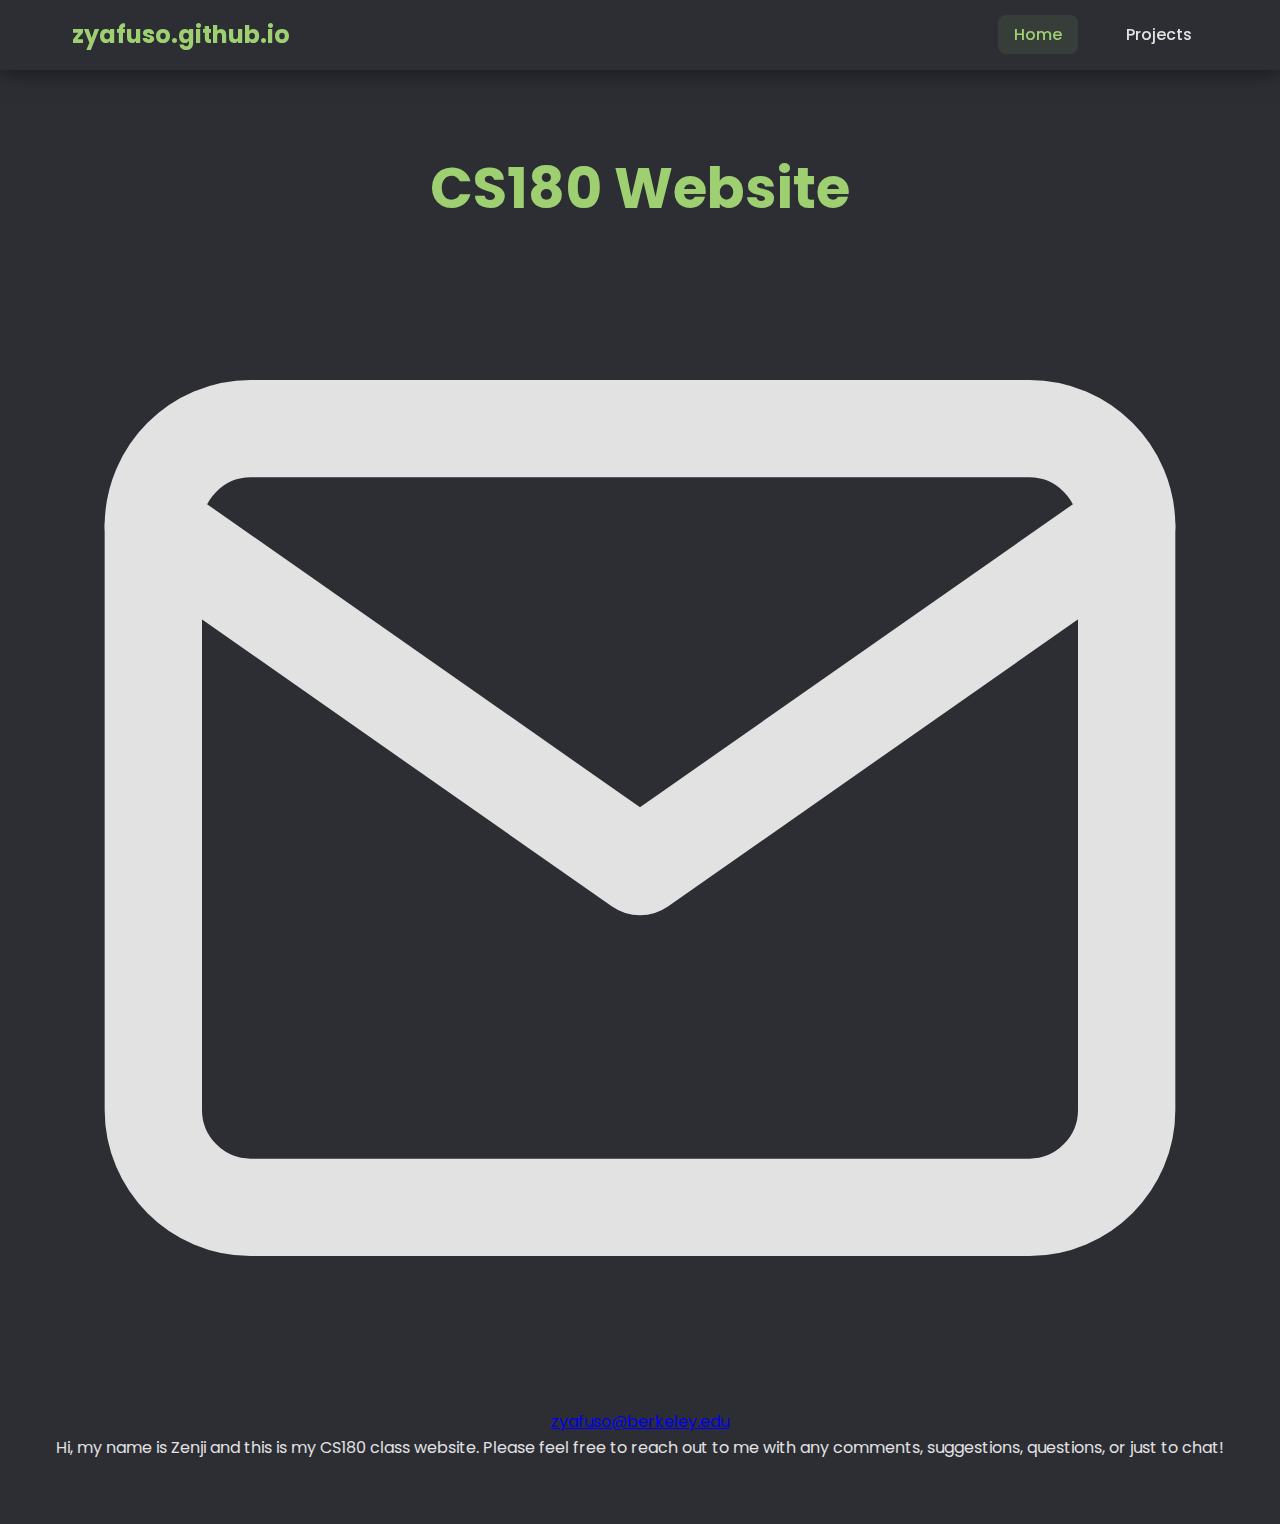
<file: index.html>
<!DOCTYPE html>
<html lang="en">
<head>
    <meta charset="UTF-8">
    <meta name="viewport" content="width=device-width, initial-scale=1.0">
    <title>CS180 Website</title>
    <link rel="stylesheet" href="./styles.css">
    <link href="https://fonts.googleapis.com/css2?family=Poppins:wght@300;400;600;700&display=swap" rel="stylesheet">
</head>
<body>
    <nav class="navbar">
        <div class="nav-container">
            <div class="nav-logo">
                <span class="logo-text">zyafuso.github.io</span>
            </div>
            <ul class="nav-menu">
                <li class="nav-item">
                    <a href="index.html" class="nav-link active">Home</a>
                </li>
                <li class="nav-item">
                    <a href="projects.html" class="nav-link">Projects</a>
                </li>
            </ul>
        </div>
    </nav>

    <main class="main-content">
        <section class="hero-section">
            <div class="hero-content">
                <h1 class="hero-title">CS180 Website</h1>
                
                <!-- Email Contact Section -->
                <div class="contact-section">
                    <div class="email-banner">
                        <svg class="email-icon" viewBox="0 0 24 24" fill="none" xmlns="http://www.w3.org/2000/svg">
                            <path d="M4 4H20C21.1 4 22 4.9 22 6V18C22 19.1 21.1 20 20 20H4C2.9 20 2 19.1 2 18V6C2 4.9 2.9 4 4 4Z" stroke="currentColor" stroke-width="2" stroke-linecap="round" stroke-linejoin="round"/>
                            <polyline points="22,6 12,13 2,6" stroke="currentColor" stroke-width="2" stroke-linecap="round" stroke-linejoin="round"/>
                        </svg>
                        <a href="mailto:your.email@example.com" class="email-link">zyafuso@berkeley.edu</a>
                    </div>
                </div>

                <!-- About Section -->
                <div class="about-section">
                    <p class="about-text">Hi, my name is Zenji and this is my CS180 class website. Please feel free to reach out to me with any comments, suggestions, questions, or just to chat!</p>
                </div>
            </div>
        </section>
    </main>

    <script src="./script.js"></script>
</body>
</html>
</file>
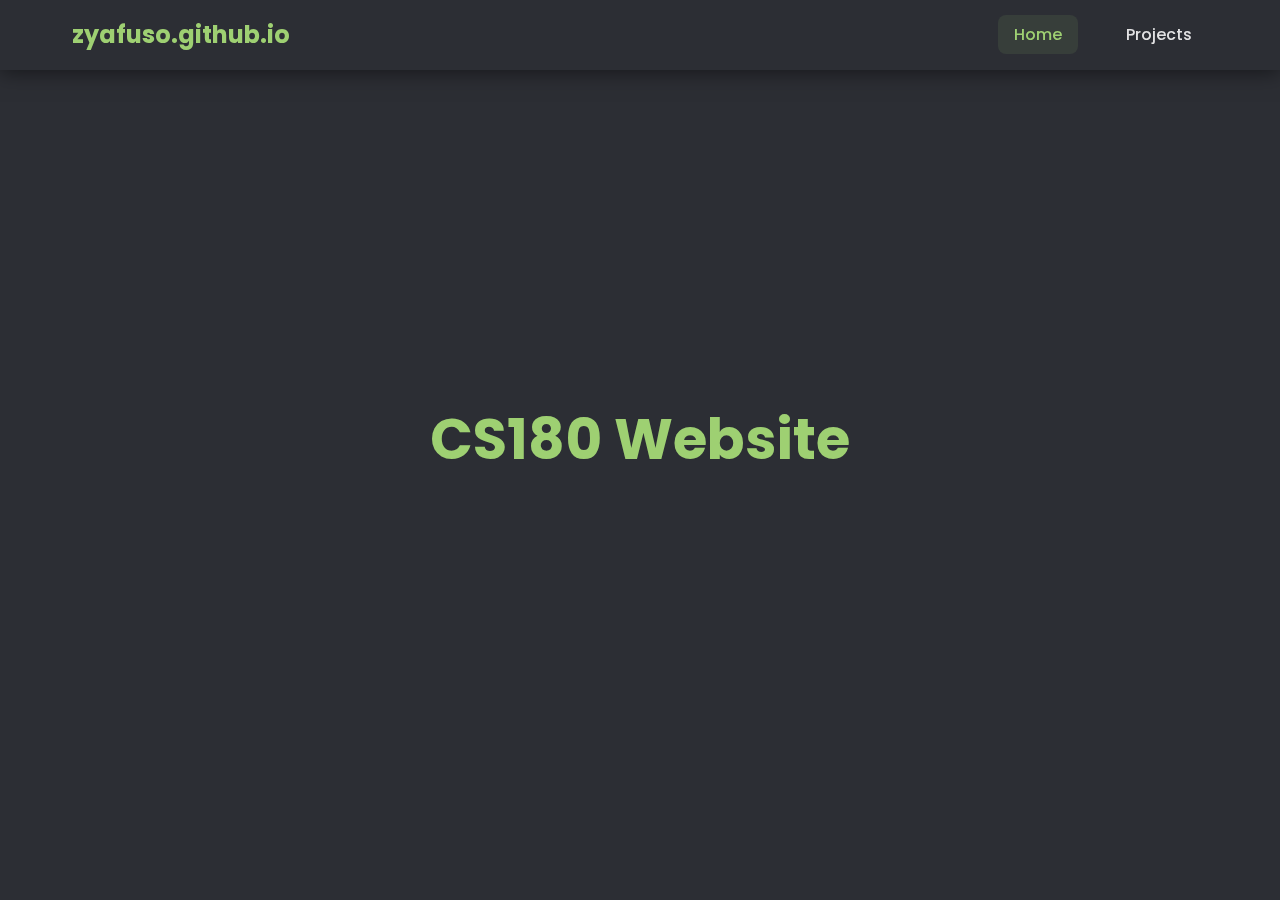
<file: website/index.html>
<!DOCTYPE html>
<html lang="en">
<head>
    <meta charset="UTF-8">
    <meta name="viewport" content="width=device-width, initial-scale=1.0">
    <title>CS180 Website</title>
    <link rel="stylesheet" href="styles.css">
    <link href="https://fonts.googleapis.com/css2?family=Poppins:wght@300;400;600;700&display=swap" rel="stylesheet">
</head>
<body>
    <nav class="navbar">
        <div class="nav-container">
            <div class="nav-logo">
                <span class="logo-text">zyafuso.github.io</span>
            </div>
            <ul class="nav-menu">
                <li class="nav-item">
                    <a href="index.html" class="nav-link active">Home</a>
                </li>
                <li class="nav-item">
                    <a href="projects.html" class="nav-link">Projects</a>
                </li>
            </ul>
        </div>
    </nav>

    <main class="main-content">
        <section class="hero-section">
            <div class="hero-content">
                <h1 class="hero-title">CS180 Website</h1>
            </div>
        </section>
    </main>

    <script src="script.js"></script>
</body>
</html>
</file>
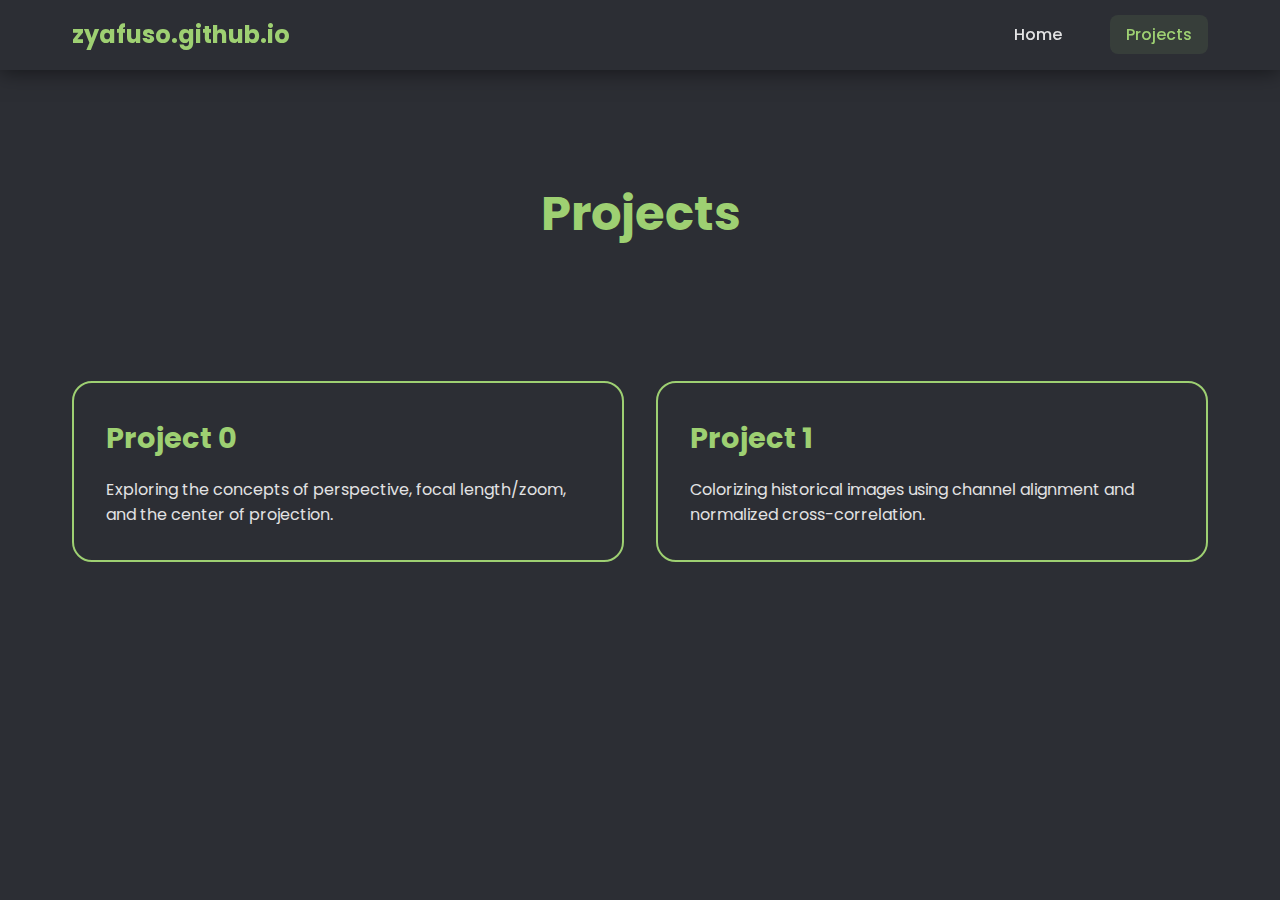
<file: projects.html>
<!DOCTYPE html>
<html lang="en">
<head>
    <meta charset="UTF-8">
    <meta name="viewport" content="width=device-width, initial-scale=1.0">
    <title>Projects - CS180 Website</title>
    <link rel="stylesheet" href="./styles.css">
    <link href="https://fonts.googleapis.com/css2?family=Poppins:wght@300;400;600;700&display=swap" rel="stylesheet">
</head>
<body>
    <nav class="navbar">
        <div class="nav-container">
            <div class="nav-logo">
                <span class="logo-text">zyafuso.github.io</span>
            </div>
            <ul class="nav-menu">
                <li class="nav-item">
                    <a href="index.html" class="nav-link">Home</a>
                </li>
                <li class="nav-item">
                    <a href="projects.html" class="nav-link active">Projects</a>
                </li>
            </ul>
        </div>
    </nav>

    <main class="main-content">
        <section class="page-header">
            <div class="header-content">
                <h1 class="page-title">Projects</h1>
            </div>
        </section>

        <section class="projects-section">
            <div class="container">
                <div class="projects-grid">
                    <div class="project-tile">
                        <a href="project0.html" class="project-link">
                            <h3>Project 0</h3>
                            <p>Exploring the concepts of perspective, focal length/zoom, and the center of projection.</p>
                        </a>
                    </div>
                    <div class="project-tile">
                        <a href="project1.html" class="project-link">
                            <h3>Project 1</h3>
                            <p>Colorizing historical images using channel alignment and normalized cross-correlation.</p>
                        </a>
                    </div>
                </div>
            </div>
        </section>
    </main>

    <script src="./script.js"></script>
</body>
</html>
</file>
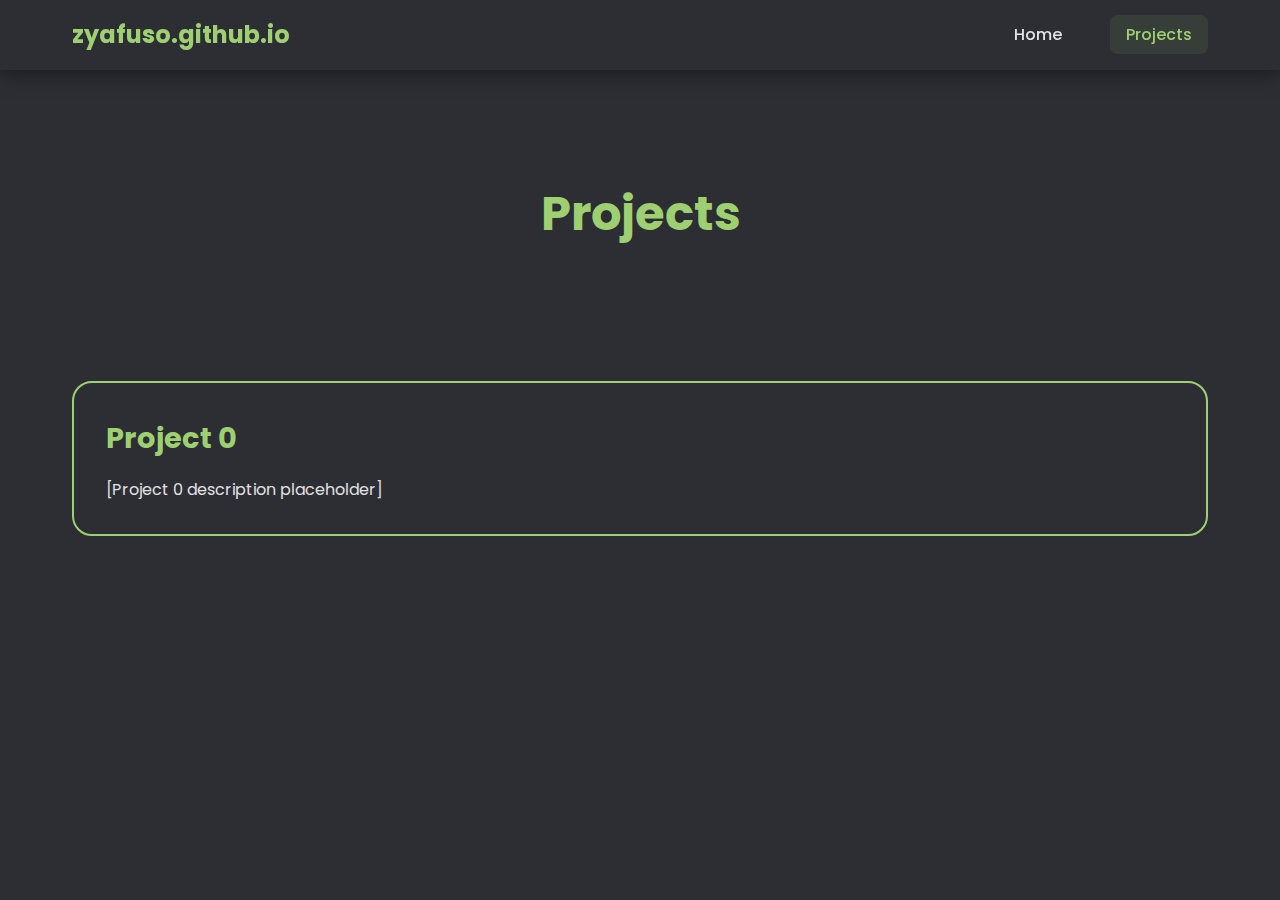
<file: website/projects.html>
<!DOCTYPE html>
<html lang="en">
<head>
    <meta charset="UTF-8">
    <meta name="viewport" content="width=device-width, initial-scale=1.0">
    <title>Projects - CS180 Website</title>
    <link rel="stylesheet" href="styles.css">
    <link href="https://fonts.googleapis.com/css2?family=Poppins:wght@300;400;600;700&display=swap" rel="stylesheet">
</head>
<body>
    <nav class="navbar">
        <div class="nav-container">
            <div class="nav-logo">
                <span class="logo-text">zyafuso.github.io</span>
            </div>
            <ul class="nav-menu">
                <li class="nav-item">
                    <a href="index.html" class="nav-link">Home</a>
                </li>
                <li class="nav-item">
                    <a href="projects.html" class="nav-link active">Projects</a>
                </li>
            </ul>
        </div>
    </nav>

    <main class="main-content">
        <section class="page-header">
            <div class="header-content">
                <h1 class="page-title">Projects</h1>
            </div>
        </section>

        <section class="projects-section">
            <div class="container">
                <div class="projects-grid">
                    <div class="project-tile">
                        <a href="project0.html" class="project-link">
                            <h3>Project 0</h3>
                            <p>[Project 0 description placeholder]</p>
                        </a>
                    </div>
                </div>
            </div>
        </section>
    </main>

    <script src="script.js"></script>
</body>
</html>
</file>
<file: styles.css>
/* Reset and base styles */
* {
    margin: 0;
    padding: 0;
    box-sizing: border-box;
}

body {
    font-family: 'Poppins', sans-serif;
    line-height: 1.6;
    color: #e2e2e3;
    background: #2c2e34;
}

/* Navigation */
.navbar {
    background: #2c2e34;
    padding: 1rem 0;
    position: fixed;
    top: 0;
    width: 100%;
    z-index: 1000;
    box-shadow: 0 2px 20px rgba(0, 0, 0, 0.5);
}

.nav-container {
    max-width: 1200px;
    margin: 0 auto;
    padding: 0 2rem;
    display: flex;
    justify-content: space-between;
    align-items: center;
}

.nav-logo .logo-text {
    font-size: 1.5rem;
    font-weight: 700;
    color: #9ed072;
    text-decoration: none;
}

.nav-menu {
    display: flex;
    list-style: none;
    gap: 2rem;
}

.nav-link {
    color: #e2e2e3;
    text-decoration: none;
    font-weight: 500;
    transition: all 0.3s ease;
    padding: 0.5rem 1rem;
    border-radius: 8px;
}

.nav-link:hover,
.nav-link.active {
    background: rgba(158, 208, 114, 0.1);
    color: #9ed072;
}

/* Main content */
.main-content {
    margin-top: 80px;
    min-height: calc(100vh - 80px);
}

/* Hero section */
.hero-section {
    background: #2c2e34;
    padding: 4rem 2rem;
    display: flex;
    align-items: center;
    justify-content: center;
    min-height: 80vh;
}

.hero-content {
    text-align: center;
    color: #e2e2e3;
}

.hero-title {
    font-size: 3.5rem;
    font-weight: 700;
    color: #9ed072;
}

/* Page Header */
.page-header {
    background: #2c2e34;
    padding: 6rem 2rem 4rem;
    text-align: center;
    color: #e2e2e3;
}

.page-title {
    font-size: 3rem;
    font-weight: 700;
    color: #9ed072;
}

/* Container */
.container {
    max-width: 1200px;
    margin: 0 auto;
    padding: 0 2rem;
}

/* Projects Section */
.projects-section {
    padding: 4rem 0;
    background: #2c2e34;
}

.projects-grid {
    display: grid;
    grid-template-columns: repeat(auto-fit, minmax(300px, 1fr));
    gap: 2rem;
}

.project-tile {
    background: #2c2e34;
    padding: 2rem;
    border-radius: 20px;
    border: 2px solid #9ed072;
    transition: all 0.3s ease;
}

.project-tile:hover {
    transform: translateY(-5px);
    box-shadow: 0 20px 40px rgba(158, 208, 114, 0.2);
    border-color: #e7c664;
}

.project-tile .project-link {
    text-decoration: none;
    color: inherit;
}

.project-tile h3 {
    color: #9ed072;
    font-size: 1.8rem;
    margin-bottom: 1rem;
}

.project-tile p {
    color: #e2e2e3;
    line-height: 1.6;
}

/* Project 0 Section */
.project-0-section {
    padding: 4rem 0;
    background: #2c2e34;
    color: #e2e2e3;
}

.project-0-container {
    max-width: 1000px;
    margin: 0 auto;
}

.project-0-title {
    text-align: center;
    margin-bottom: 4rem;
    padding: 2rem;
    background: #2c2e34;
    border-radius: 20px;
    border: 2px solid #9ed072;
}

.project-0-title h2 {
    font-size: 2.5rem;
    color: #9ed072;
    margin-bottom: 1rem;
}

.project-0-title p {
    font-size: 1.2rem;
    color: #e2e2e3;
}

/* Image Sections */
.image-section {
    margin-bottom: 4rem;
    padding: 2rem;
    background: #2c2e34;
    border-radius: 20px;
    border: 2px solid #9ed072;
}

.image-section h3 {
    font-size: 2rem;
    color: #9ed072;
    margin-bottom: 2rem;
    text-align: center;
}

/* Image Pairs (Kai and Wurster) */
.image-pair {
    display: flex;
    gap: 2rem;
    justify-content: center;
    align-items: flex-start;
}

.image-item {
    text-align: center;
    flex: 1;
    max-width: 45%;
    display: flex;
    flex-direction: column;
    align-items: center;
}

.project-image {
    max-width: 100%;
    max-height: 400px;
    width: auto;
    height: auto;
    object-fit: contain;
    border: 2px solid #9ed072;
    border-radius: 15px;
    margin-bottom: 1rem;
    display: block;
    margin-left: auto;
    margin-right: auto;
}

.image-caption {
    color: #9ed072;
    font-size: 1.2rem;
    font-weight: 600;
    margin-bottom: 0.5rem;
}

.combined-description {
    margin-top: 2rem;
    text-align: left;
    padding: 1.5rem;
    background: rgba(158, 208, 114, 0.05);
    border-radius: 15px;
    border: 1px solid rgba(158, 208, 114, 0.2);
}

.combined-description p {
    color: #e2e2e3;
    font-size: 1.2rem;
    line-height: 1.7;
    margin: 0;
    max-width: 800px;
}

/* Pappy Container - Side by Side Layout */
.pappy-container {
    display: flex;
    gap: 2rem;
    justify-content: center;
    align-items: flex-start;
}

.pappy-gif, .pappy-slideshow {
    flex: 1;
    max-width: 45%;
    display: flex;
    flex-direction: column;
    align-items: center;
}

.pappy-gif h4, .pappy-slideshow h4 {
    color: #9ed072;
    font-size: 1.5rem;
    margin-bottom: 1rem;
    text-align: center;
}

.gif-description {
    color: #e2e2e3;
    font-size: 0.9rem;
    margin-bottom: 1rem;
    text-align: center;
}

.pappy-gif-image {
    max-width: 100%;
    max-height: 300px;
    width: auto;
    height: auto;
    object-fit: contain;
    border: 2px solid #9ed072;
    border-radius: 15px;
    margin-bottom: 1rem;
    display: block;
    margin-left: auto;
    margin-right: auto;
}

.play-btn {
    background: #e7c664;
    color: #2c2e34;
    border: none;
    padding: 0.75rem 1.5rem;
    border-radius: 8px;
    cursor: pointer;
    font-weight: 600;
    font-size: 1rem;
    transition: all 0.3s ease;
    margin: 0 auto;
    display: block;
}

.play-btn:hover {
    background: #9ed072;
    transform: translateY(-2px);
    box-shadow: 0 5px 15px rgba(231, 198, 100, 0.3);
}

/* Pappy Slideshow */
.pappy-slideshow {
    text-align: center;
}

.pappy-main {
    margin-bottom: 2rem;
}

.pappy-main-image {
    max-width: 100%;
    max-height: 300px;
    width: auto;
    height: auto;
    object-fit: contain;
    border: 2px solid #9ed072;
    border-radius: 15px;
    margin-bottom: 1rem;
    display: block;
    margin-left: auto;
    margin-right: auto;
}

.pappy-controls {
    display: flex;
    justify-content: center;
    gap: 1rem;
    margin-bottom: 2rem;
}

.pappy-btn {
    background: #9ed072;
    color: #2c2e34;
    border: none;
    padding: 0.5rem 1rem;
    border-radius: 8px;
    cursor: pointer;
    font-weight: 600;
    transition: all 0.3s ease;
}

.pappy-btn:hover {
    background: #e7c664;
    transform: translateY(-2px);
}

.pappy-thumbnails {
    display: flex;
    justify-content: center;
    gap: 1rem;
}

.pappy-thumbnail {
    width: 80px;
    height: 60px;
    object-fit: cover;
    border: 2px solid #9ed072;
    border-radius: 8px;
    cursor: pointer;
    transition: all 0.3s ease;
}

.pappy-thumbnail:hover {
    border-color: #e7c664;
    transform: scale(1.05);
}

.pappy-thumbnail.active {
    border-color: #e7c664;
    box-shadow: 0 0 10px rgba(231, 198, 100, 0.5);
}

/* Poppy Frames (GIF-like layout) */
.poppy-frames {
    display: grid;
    grid-template-columns: repeat(4, 1fr);
    gap: 1rem;
}

.frame-item {
    text-align: center;
}

.frame-item .project-image {
    height: 200px;
}

/* Responsive design for images */
@media (max-width: 768px) {
    .hero-title {
        font-size: 2.5rem;
    }
    
    .page-title {
        font-size: 2.5rem;
    }
    
    .projects-grid {
        grid-template-columns: 1fr;
    }
    
    .project-0-title h2 {
        font-size: 2rem;
    }
    
    .project-0-pictures h3,
    .project-0-text h3 {
        font-size: 1.5rem;
    }

    .image-pair {
        flex-direction: column;
        gap: 1rem;
    }
    
    .image-item {
        max-width: 100%;
    }
    
    .pappy-container {
        flex-direction: column;
        gap: 1rem;
    }
    
    .pappy-gif, .pappy-slideshow {
        max-width: 100%;
    }
    
    .pappy-main-image {
        max-height: 250px;
        height: auto;
    }
    
    .pappy-gif-image {
        max-height: 250px;
        height: auto;
    }
    
    .pappy-controls {
        flex-wrap: wrap;
        gap: 0.5rem;
    }
    
    .pappy-thumbnails {
        flex-wrap: wrap;
        gap: 0.5rem;
    }
    
    .pappy-thumbnail {
        width: 60px;
        height: 45px;
    }
    
    .project-image {
        max-height: 250px;
        height: auto;
    }
}
</file>
<file: website/styles.css>
/* Reset and base styles */
* {
    margin: 0;
    padding: 0;
    box-sizing: border-box;
}

body {
    font-family: 'Poppins', sans-serif;
    line-height: 1.6;
    color: #e2e2e3;
    background: #2c2e34;
}

/* Navigation */
.navbar {
    background: #2c2e34;
    padding: 1rem 0;
    position: fixed;
    top: 0;
    width: 100%;
    z-index: 1000;
    box-shadow: 0 2px 20px rgba(0, 0, 0, 0.5);
}

.nav-container {
    max-width: 1200px;
    margin: 0 auto;
    padding: 0 2rem;
    display: flex;
    justify-content: space-between;
    align-items: center;
}

.nav-logo .logo-text {
    font-size: 1.5rem;
    font-weight: 700;
    color: #9ed072;
    text-decoration: none;
}

.nav-menu {
    display: flex;
    list-style: none;
    gap: 2rem;
}

.nav-link {
    color: #e2e2e3;
    text-decoration: none;
    font-weight: 500;
    transition: all 0.3s ease;
    padding: 0.5rem 1rem;
    border-radius: 8px;
}

.nav-link:hover,
.nav-link.active {
    background: rgba(158, 208, 114, 0.1);
    color: #9ed072;
}

/* Main content */
.main-content {
    margin-top: 80px;
    min-height: calc(100vh - 80px);
}

/* Hero section */
.hero-section {
    background: #2c2e34;
    padding: 4rem 2rem;
    display: flex;
    align-items: center;
    justify-content: center;
    min-height: 80vh;
}

.hero-content {
    text-align: center;
    color: #e2e2e3;
}

.hero-title {
    font-size: 3.5rem;
    font-weight: 700;
    color: #9ed072;
}

/* Page Header */
.page-header {
    background: #2c2e34;
    padding: 6rem 2rem 4rem;
    text-align: center;
    color: #e2e2e3;
}

.page-title {
    font-size: 3rem;
    font-weight: 700;
    color: #9ed072;
}

/* Container */
.container {
    max-width: 1200px;
    margin: 0 auto;
    padding: 0 2rem;
}

/* Projects Section */
.projects-section {
    padding: 4rem 0;
    background: #2c2e34;
}

.projects-grid {
    display: grid;
    grid-template-columns: repeat(auto-fit, minmax(300px, 1fr));
    gap: 2rem;
}

.project-tile {
    background: #2c2e34;
    padding: 2rem;
    border-radius: 20px;
    border: 2px solid #9ed072;
    transition: all 0.3s ease;
}

.project-tile:hover {
    transform: translateY(-5px);
    box-shadow: 0 20px 40px rgba(158, 208, 114, 0.2);
    border-color: #e7c664;
}

.project-tile .project-link {
    text-decoration: none;
    color: inherit;
}

.project-tile h3 {
    color: #9ed072;
    font-size: 1.8rem;
    margin-bottom: 1rem;
}

.project-tile p {
    color: #e2e2e3;
    line-height: 1.6;
}

/* Project 0 Section */
.project-0-section {
    padding: 4rem 0;
    background: #2c2e34;
    color: #e2e2e3;
}

.project-0-container {
    max-width: 1000px;
    margin: 0 auto;
}

.project-0-title {
    text-align: center;
    margin-bottom: 4rem;
    padding: 2rem;
    background: #2c2e34;
    border-radius: 20px;
    border: 2px solid #9ed072;
}

.project-0-title h2 {
    font-size: 2.5rem;
    color: #9ed072;
    margin-bottom: 1rem;
}

.project-0-title p {
    font-size: 1.2rem;
    color: #e2e2e3;
}

/* Image Sections */
.image-section {
    margin-bottom: 4rem;
    padding: 2rem;
    background: #2c2e34;
    border-radius: 20px;
    border: 2px solid #9ed072;
}

.image-section h3 {
    font-size: 2rem;
    color: #9ed072;
    margin-bottom: 2rem;
    text-align: center;
}

/* Image Pairs (Kai and Wurster) */
.image-pair {
    display: flex;
    gap: 2rem;
    justify-content: center;
    align-items: flex-start;
}

.image-item {
    text-align: center;
    flex: 1;
    max-width: 45%;
    display: flex;
    flex-direction: column;
    align-items: center;
}

.project-image {
    max-width: 100%;
    max-height: 400px;
    width: auto;
    height: auto;
    object-fit: contain;
    border: 2px solid #9ed072;
    border-radius: 15px;
    margin-bottom: 1rem;
    display: block;
    margin-left: auto;
    margin-right: auto;
}

.image-caption {
    color: #9ed072;
    font-size: 1.2rem;
    font-weight: 600;
    margin-bottom: 0.5rem;
}

.combined-description {
    margin-top: 2rem;
    text-align: left;
    padding: 1.5rem;
    background: rgba(158, 208, 114, 0.05);
    border-radius: 15px;
    border: 1px solid rgba(158, 208, 114, 0.2);
}

.combined-description p {
    color: #e2e2e3;
    font-size: 1.2rem;
    line-height: 1.7;
    margin: 0;
    max-width: 800px;
}

/* Pappy Container - Side by Side Layout */
.pappy-container {
    display: flex;
    gap: 2rem;
    justify-content: center;
    align-items: flex-start;
}

.pappy-gif, .pappy-slideshow {
    flex: 1;
    max-width: 45%;
    display: flex;
    flex-direction: column;
    align-items: center;
}

.pappy-gif h4, .pappy-slideshow h4 {
    color: #9ed072;
    font-size: 1.5rem;
    margin-bottom: 1rem;
    text-align: center;
}

.gif-description {
    color: #e2e2e3;
    font-size: 0.9rem;
    margin-bottom: 1rem;
    text-align: center;
}

.pappy-gif-image {
    max-width: 100%;
    max-height: 300px;
    width: auto;
    height: auto;
    object-fit: contain;
    border: 2px solid #9ed072;
    border-radius: 15px;
    margin-bottom: 1rem;
    display: block;
    margin-left: auto;
    margin-right: auto;
}

.play-btn {
    background: #e7c664;
    color: #2c2e34;
    border: none;
    padding: 0.75rem 1.5rem;
    border-radius: 8px;
    cursor: pointer;
    font-weight: 600;
    font-size: 1rem;
    transition: all 0.3s ease;
    margin: 0 auto;
    display: block;
}

.play-btn:hover {
    background: #9ed072;
    transform: translateY(-2px);
    box-shadow: 0 5px 15px rgba(231, 198, 100, 0.3);
}

/* Pappy Slideshow */
.pappy-slideshow {
    text-align: center;
}

.pappy-main {
    margin-bottom: 2rem;
}

.pappy-main-image {
    max-width: 100%;
    max-height: 300px;
    width: auto;
    height: auto;
    object-fit: contain;
    border: 2px solid #9ed072;
    border-radius: 15px;
    margin-bottom: 1rem;
    display: block;
    margin-left: auto;
    margin-right: auto;
}

.pappy-controls {
    display: flex;
    justify-content: center;
    gap: 1rem;
    margin-bottom: 2rem;
}

.pappy-btn {
    background: #9ed072;
    color: #2c2e34;
    border: none;
    padding: 0.5rem 1rem;
    border-radius: 8px;
    cursor: pointer;
    font-weight: 600;
    transition: all 0.3s ease;
}

.pappy-btn:hover {
    background: #e7c664;
    transform: translateY(-2px);
}

.pappy-thumbnails {
    display: flex;
    justify-content: center;
    gap: 1rem;
}

.pappy-thumbnail {
    width: 80px;
    height: 60px;
    object-fit: cover;
    border: 2px solid #9ed072;
    border-radius: 8px;
    cursor: pointer;
    transition: all 0.3s ease;
}

.pappy-thumbnail:hover {
    border-color: #e7c664;
    transform: scale(1.05);
}

.pappy-thumbnail.active {
    border-color: #e7c664;
    box-shadow: 0 0 10px rgba(231, 198, 100, 0.5);
}

/* Poppy Frames (GIF-like layout) */
.poppy-frames {
    display: grid;
    grid-template-columns: repeat(4, 1fr);
    gap: 1rem;
}

.frame-item {
    text-align: center;
}

.frame-item .project-image {
    height: 200px;
}

/* Responsive design for images */
@media (max-width: 768px) {
    .hero-title {
        font-size: 2.5rem;
    }
    
    .page-title {
        font-size: 2.5rem;
    }
    
    .projects-grid {
        grid-template-columns: 1fr;
    }
    
    .project-0-title h2 {
        font-size: 2rem;
    }
    
    .project-0-pictures h3,
    .project-0-text h3 {
        font-size: 1.5rem;
    }

    .image-pair {
        flex-direction: column;
        gap: 1rem;
    }
    
    .image-item {
        max-width: 100%;
    }
    
    .pappy-container {
        flex-direction: column;
        gap: 1rem;
    }
    
    .pappy-gif, .pappy-slideshow {
        max-width: 100%;
    }
    
    .pappy-main-image {
        max-height: 250px;
        height: auto;
    }
    
    .pappy-gif-image {
        max-height: 250px;
        height: auto;
    }
    
    .pappy-controls {
        flex-wrap: wrap;
        gap: 0.5rem;
    }
    
    .pappy-thumbnails {
        flex-wrap: wrap;
        gap: 0.5rem;
    }
    
    .pappy-thumbnail {
        width: 60px;
        height: 45px;
    }
    
    .project-image {
        max-height: 250px;
        height: auto;
    }
}
</file>
